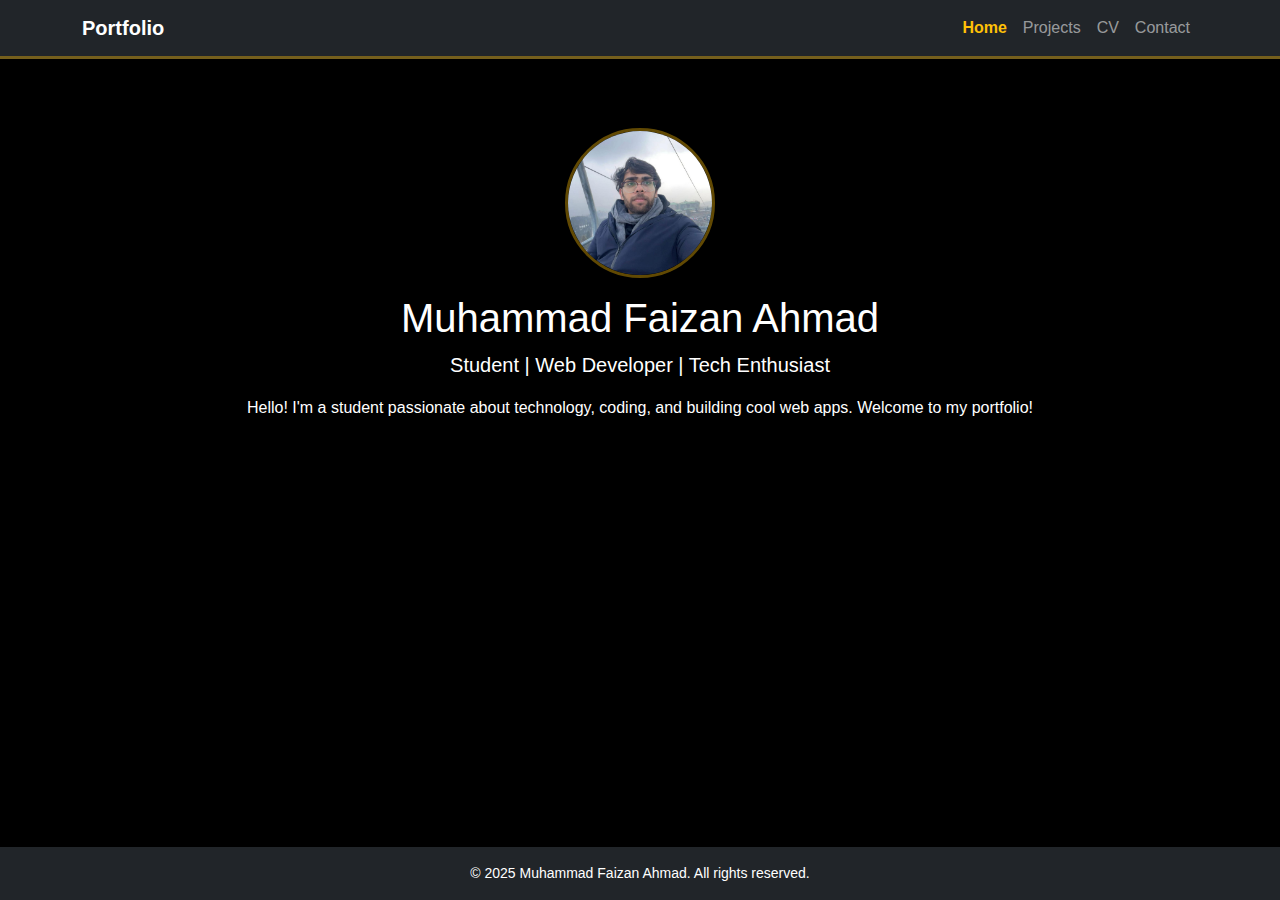
<file: index.html>
<!DOCTYPE html>
<html lang="en">
<head>
  <meta charset="UTF-8">
  <meta name="viewport" content="width=device-width, initial-scale=1">
  <title>My Portfolio - Home</title>
  <link href="https://cdn.jsdelivr.net/npm/bootstrap@5.3.0/dist/css/bootstrap.min.css" rel="stylesheet">
  <link rel="stylesheet" href="style.css">
</head>
<body class="d-flex flex-column min-vh-100">

  <!-- Navbar -->
  <nav class="navbar navbar-expand-lg navbar-dark bg-dark custom-navbar">
    <div class="container">
      <a class="navbar-brand" href="#">Portfolio</a>
      <!-- Navbar toggle button for mobile -->
      <button class="navbar-toggler" type="button" data-bs-toggle="collapse" data-bs-target="#navbarNav" aria-controls="navbarNav" aria-expanded="false" aria-label="Toggle navigation">
        <span class="navbar-toggler-icon"></span>
      </button>
      <!-- Navbar links -->
      <div class="collapse navbar-collapse" id="navbarNav">
        <ul class="navbar-nav ms-auto">
          <li class="nav-item"><a class="nav-link active" href="index.html">Home</a></li>
          <li class="nav-item"><a class="nav-link" href="projects.html">Projects</a></li>
          <li class="nav-item"><a class="nav-link" href="cv.html">CV</a></li>
          <li class="nav-item"><a class="nav-link" href="contact.html">Contact</a></li>
        </ul>
      </div>
    </div>
  </nav>

  <section class="container text-center my-5">
    <img src="assets/images/me.jpg" alt="My Photo" class="rounded-circle" width="150" height="150">
    <h1 class="mt-3">Muhammad Faizan Ahmad</h1>
    <p class="lead">Student | Web Developer | Tech Enthusiast</p>
    <p>Hello! I'm a student passionate about technology, coding, and building cool web apps. Welcome to my portfolio!</p>
  </section>

  <!-- Footer -->
  <footer class="bg-dark text-white text-center py-3 mt-auto">
    &copy; 2025 Muhammad Faizan Ahmad. All rights reserved.
  </footer>

  <!-- Bootstrap Bundle with Popper.js for Navbar Toggle -->
  <script src="https://cdn.jsdelivr.net/npm/@popperjs/core@2.11.6/dist/umd/popper.min.js"></script>
  <script src="https://cdn.jsdelivr.net/npm/bootstrap@5.3.0/dist/js/bootstrap.min.js"></script>
</body>
</html>
</file>
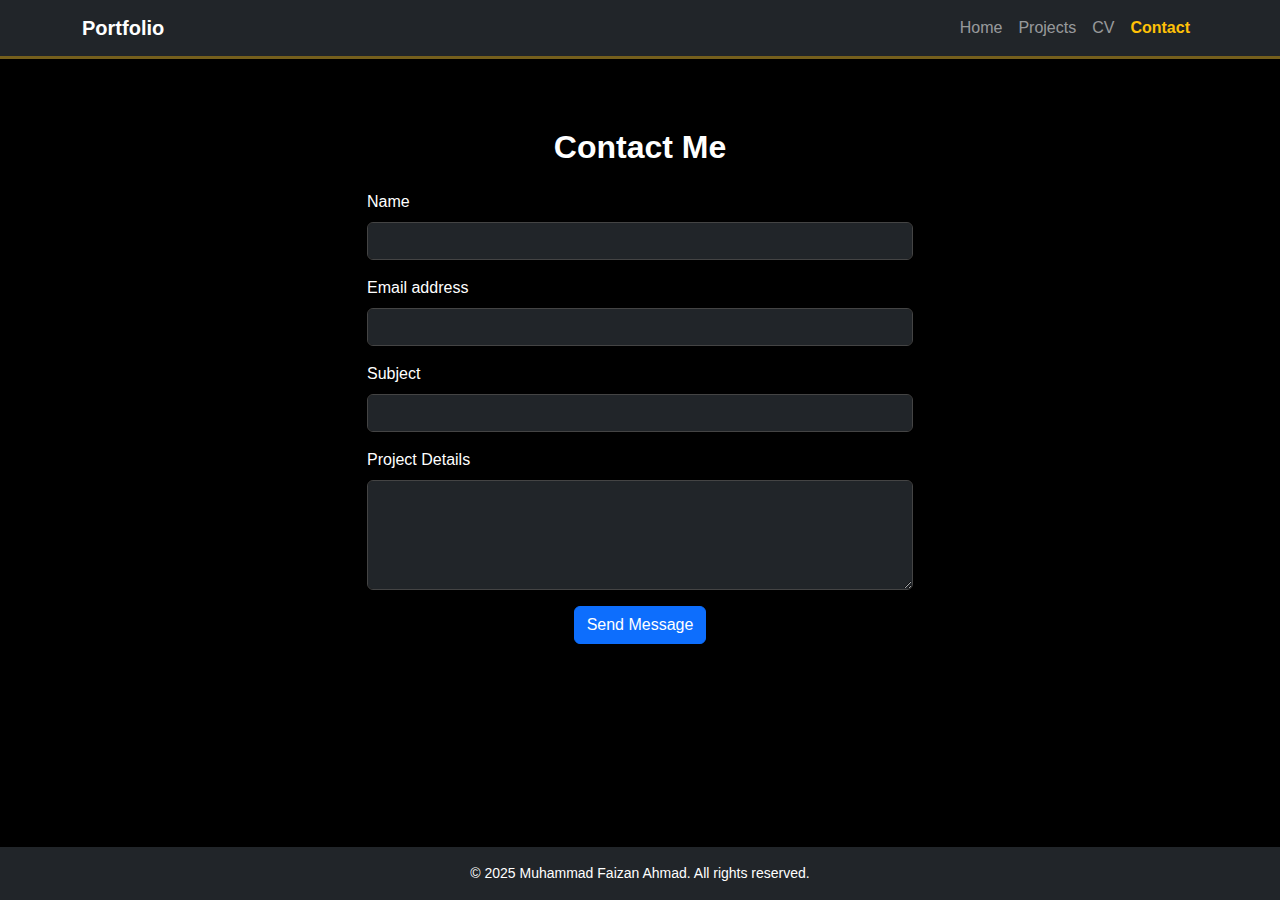
<file: contact.html>
<!DOCTYPE html>
<html lang="en">
<head>
  <meta charset="UTF-8" />
  <meta name="viewport" content="width=device-width, initial-scale=1" />
  <title>My Portfolio - Contact</title>
  <link href="https://cdn.jsdelivr.net/npm/bootstrap@5.3.0/dist/css/bootstrap.min.css" rel="stylesheet" />
  <link rel="stylesheet" href="style.css" />
</head>
<body class="d-flex flex-column min-vh-100">

  <!-- Navbar -->
  <nav class="navbar navbar-expand-lg navbar-dark bg-dark custom-navbar">
    <div class="container">
      <a class="navbar-brand" href="#">Portfolio</a>
      <!-- Navbar toggle button for mobile -->
      <button class="navbar-toggler" type="button" data-bs-toggle="collapse" data-bs-target="#navbarNav" aria-controls="navbarNav" aria-expanded="false" aria-label="Toggle navigation">
        <span class="navbar-toggler-icon"></span>
      </button>
      <!-- Navbar links -->
      <div class="collapse navbar-collapse" id="navbarNav">
        <ul class="navbar-nav ms-auto">
          <li class="nav-item"><a class="nav-link" href="index.html">Home</a></li>
          <li class="nav-item"><a class="nav-link" href="projects.html">Projects</a></li>
          <li class="nav-item"><a class="nav-link" href="cv.html">CV</a></li>
          <li class="nav-item"><a class="nav-link active" href="contact.html">Contact</a></li>
        </ul>
      </div>
    </div>
  </nav>

  <!-- Contact Form -->
  <section class="container my-5">
  <h2 class="text-center mb-4">Contact Me</h2>

  <div class="row justify-content-center">
    <div class="col-md-6">
      <form action="https://formsubmit.co/m.faizan.ahmad@outlook.com" method="POST">
        <div class="mb-3">
          <label for="name" class="form-label">Name</label>
          <input type="text" class="form-control" id="name" name="name" required>
        </div>
        <div class="mb-3">
          <label for="email" class="form-label">Email address</label>
          <input type="email" class="form-control" id="email" name="email" required>
        </div>
        <div class="mb-3">
          <label for="subject" class="form-label">Subject</label>
          <input type="text" class="form-control" id="subject" name="subject" required>
        </div>
        <div class="mb-3">
          <label for="details" class="form-label">Project Details</label>
          <textarea class="form-control" id="details" name="details" rows="4" required></textarea>
        </div>
        <div class="text-center">
          <button type="submit" class="btn btn-primary">Send Message</button>
        </div>
      </form>
    </div>
  </div>
</section>


  <!-- Footer -->
  <footer class="bg-dark text-white text-center py-3 mt-auto">
    &copy; 2025 Muhammad Faizan Ahmad. All rights reserved.
  </footer>

</body>
</html>
</file>
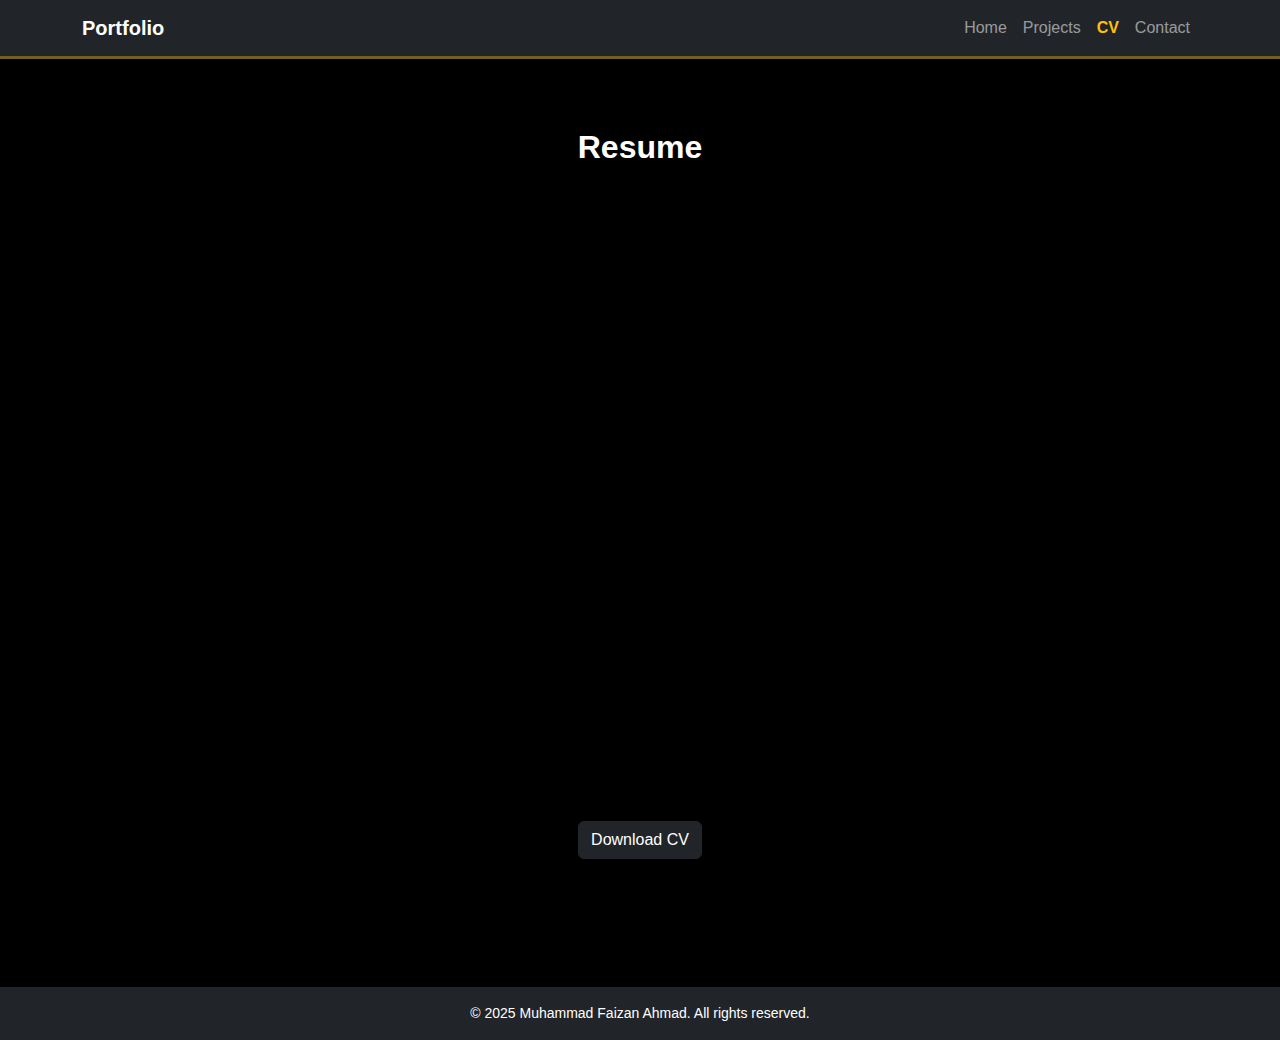
<file: cv.html>
<!DOCTYPE html>
<html lang="en">
<head>
  <meta charset="UTF-8" />
  <meta name="viewport" content="width=device-width, initial-scale=1" />
  <title>My Portfolio - CV</title>
  <link href="https://cdn.jsdelivr.net/npm/bootstrap@5.3.0/dist/css/bootstrap.min.css" rel="stylesheet" />
  <link rel="stylesheet" href="style.css" />
</head>
<body class="d-flex flex-column min-vh-100">

  <!-- Navbar -->
  <nav class="navbar navbar-expand-lg navbar-dark bg-dark custom-navbar">
    <div class="container">
      <a class="navbar-brand" href="#">Portfolio</a>
      <!-- Navbar toggle button for mobile -->
      <button class="navbar-toggler" type="button" data-bs-toggle="collapse" data-bs-target="#navbarNav" aria-controls="navbarNav" aria-expanded="false" aria-label="Toggle navigation">
        <span class="navbar-toggler-icon"></span>
      </button>
      <!-- Navbar links -->
      <div class="collapse navbar-collapse" id="navbarNav">
        <ul class="navbar-nav ms-auto">
          <li class="nav-item"><a class="nav-link" href="index.html">Home</a></li>
          <li class="nav-item"><a class="nav-link" href="projects.html">Projects</a></li>
          <li class="nav-item"><a class="nav-link active" href="cv.html">CV</a></li>
          <li class="nav-item"><a class="nav-link" href="contact.html">Contact</a></li>
        </ul>
      </div>
    </div>
  </nav>

  <!-- CV Section -->
  <section class="container my-5">
    <h2 class="text-center mb-4">Resume</h2>
    
    <div class="text-center">
      <iframe src="assets/cv/Resume.pdf#toolbar=0" width="100%" height="600px" style="border: none;"></iframe>
      <br /><br />
      <a href="assets/cv/Resume.pdf" download class="btn btn-dark">Download CV</a>
    </div>
  </section>

  <!-- Footer -->
  <footer class="bg-dark text-white text-center py-3 mt-auto">
    &copy; 2025 Muhammad Faizan Ahmad. All rights reserved.
  </footer>

</body>
</html>
</file>
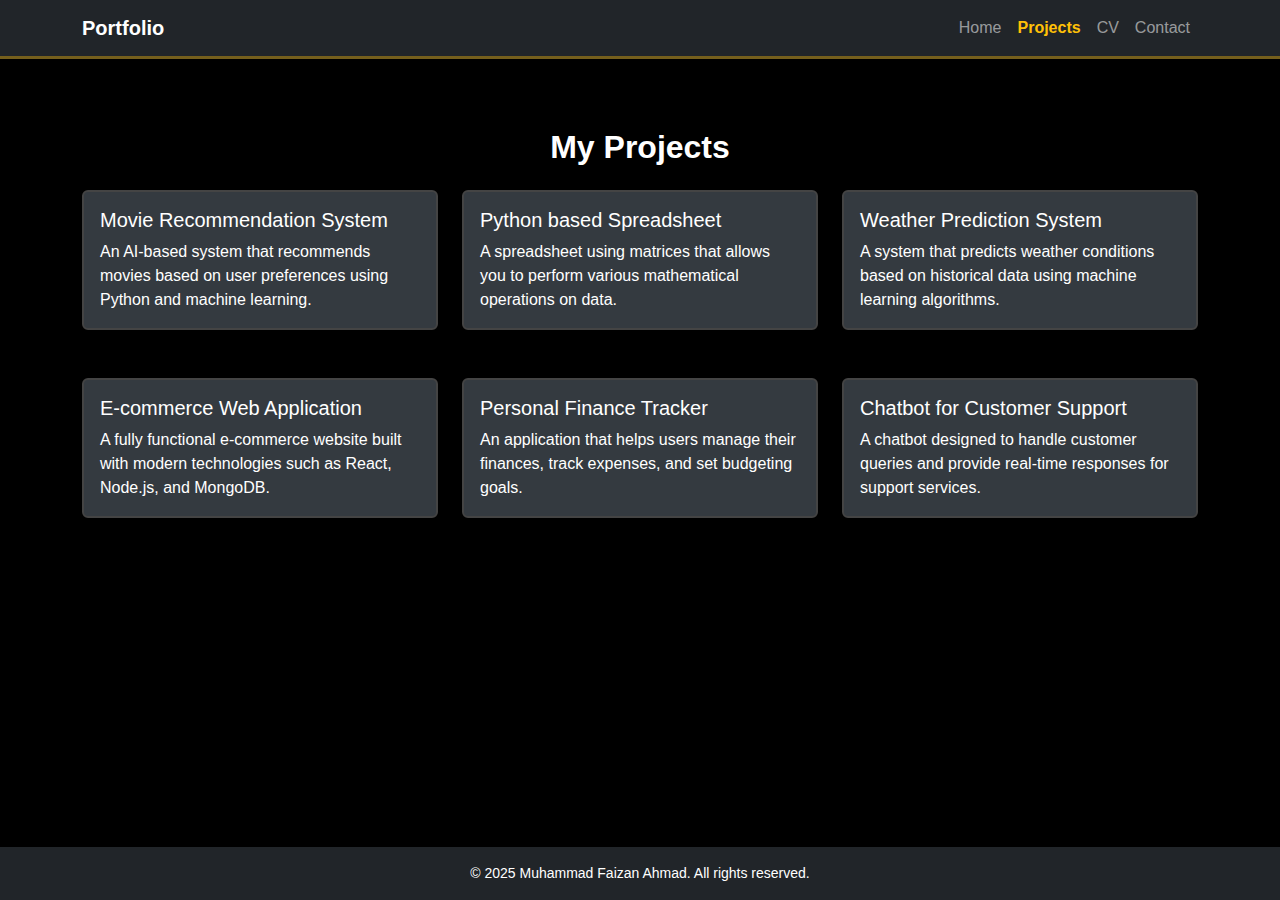
<file: projects.html>
<!DOCTYPE html>
<html lang="en">
<head>
  <meta charset="UTF-8">
  <meta name="viewport" content="width=device-width, initial-scale=1">
  <title>My Portfolio - Projects</title>
  <link href="https://cdn.jsdelivr.net/npm/bootstrap@5.3.0/dist/css/bootstrap.min.css" rel="stylesheet">
  <link rel="stylesheet" href="style.css">
</head>
<body class="d-flex flex-column min-vh-100">
  <!-- Navbar -->
  <nav class="navbar navbar-expand-lg navbar-dark bg-dark custom-navbar">
    <div class="container">
      <a class="navbar-brand" href="#">Portfolio</a>
      <!-- Navbar toggle button for mobile -->
      <button class="navbar-toggler" type="button" data-bs-toggle="collapse" data-bs-target="#navbarNav" aria-controls="navbarNav" aria-expanded="false" aria-label="Toggle navigation">
        <span class="navbar-toggler-icon"></span>
      </button>
      <!-- Navbar links -->
      <div class="collapse navbar-collapse" id="navbarNav">
        <ul class="navbar-nav ms-auto">
          <li class="nav-item"><a class="nav-link" href="index.html">Home</a></li>
          <li class="nav-item"><a class="nav-link active" href="projects.html">Projects</a></li>
          <li class="nav-item"><a class="nav-link" href="cv.html">CV</a></li>
          <li class="nav-item"><a class="nav-link" href="contact.html">Contact</a></li>
        </ul>
      </div>
    </div>
  </nav>
  <!-- Projects Section -->
  <section class="container my-5">
    <h2 class="text-center mb-4">My Projects</h2>
    <div class="row">
      <!-- Project 1 -->
      <div class="col-md-4 mb-4">
        <div class="card mb-4 custom-card">
          <div class="card-body">
            <h5 class="card-title">Movie Recommendation System</h5>
            <p class="card-text">An AI-based system that recommends movies based on user preferences using Python and machine learning.</p>
          </div>
        </div>
      </div>

      <!-- Project 2 -->
      <div class="col-md-4 mb-4">
        <div class="card mb-4 custom-card">
          <div class="card-body">
            <h5 class="card-title">Python based Spreadsheet</h5>
            <p class="card-text">A spreadsheet using matrices that allows you to perform various mathematical operations on data.</p>
          </div>
        </div>
      </div>

      <!-- Project 3 -->
      <div class="col-md-4 mb-4">
        <div class="card mb-4 custom-card">
          <div class="card-body">
            <h5 class="card-title">Weather Prediction System</h5>
            <p class="card-text">A system that predicts weather conditions based on historical data using machine learning algorithms.</p>
          </div>
        </div>
      </div>

      <!-- Project 4 -->
      <div class="col-md-4 mb-4">
        <div class="card mb-4 custom-card">
          <div class="card-body">
            <h5 class="card-title">E-commerce Web Application</h5>
            <p class="card-text">A fully functional e-commerce website built with modern technologies such as React, Node.js, and MongoDB.</p>
          </div>
        </div>
      </div>

      <!-- Project 5 -->
      <div class="col-md-4 mb-4">
        <div class="card mb-4 custom-card">
          <div class="card-body">
            <h5 class="card-title">Personal Finance Tracker</h5>
            <p class="card-text">An application that helps users manage their finances, track expenses, and set budgeting goals.</p>
          </div>
        </div>
      </div>

      <!-- Project 6 -->
      <div class="col-md-4 mb-4">
        <div class="card mb-4 custom-card">
          <div class="card-body">
            <h5 class="card-title">Chatbot for Customer Support</h5>
            <p class="card-text">A chatbot designed to handle customer queries and provide real-time responses for support services.</p>
          </div>
        </div>
      </div>

    </div>
  </section>

  <!-- Footer -->
  <footer class="bg-dark text-white text-center py-3 mt-auto">
    &copy; 2025 Muhammad Faizan Ahmad. All rights reserved.
  </footer>

</body>
</html>
</file>
<file: style.css>
body {
  background-color: #000;
  color: #fff; /* text white */
  font-family: 'Segoe UI', Tahoma, Geneva, Verdana, sans-serif;
}

/* Navbar Styling */
.custom-navbar {
  border-bottom: 3px solid #ffc10761; /* Yellow accent color */
  position: fixed;
  width: 100%;
  top: 0;
  z-index: 10;
}

.custom-navbar .navbar-brand {
  font-weight: bold;
}

.nav-link.active {
  color: #ffc107 !important;
  font-weight: bold;
}

/* Cards & Project Styles */
.custom-card {
  background-color: #343a40; /* Dark background for project cards */
  border: 2px solid #444; /* Lighter border */
  color: white; /* White text */
}

.custom-card:hover {
  background-color: #495057; /* Slightly lighter background on hover */
}

/* Image Styles */
img.rounded-circle {
  border: 3px solid #ffc10761; /* Golden border for profile image */
}

/* Contact Form Styling */
.form-control {
  background-color: #212529; /* Same dark background */
  color: #ffffff;
  border: 1px solid #444;
}

.form-control::placeholder {
  color: #cccccc;
}

/* Footer Styling */
footer {
  background-color: #222;
  color: rgb(0, 0, 0);
  font-size: 14px;
}

/* Section Padding */
section {
  padding: 80px 20px; /* Added padding for larger screens */
}

section h2 {
  font-weight: bold;
  margin-bottom: 20px;
}

/* Form Field Focus Styling */
.form-control:focus {
  border-color: #ffc107;
  box-shadow: 0 0 0 0.25rem rgba(255, 193, 7, 0.5);
}

/* Smooth Scrolling */
html {
  scroll-behavior: smooth;
}

/* Specific styling for #projects (if needed) */
#projects {
  background-color: #212529; 
  color: #ffffff;
}

/* Link Color Styling */
a {
  color: #0d6efd;
}

a:hover {
  color: #66b2ff;
}
</file>
